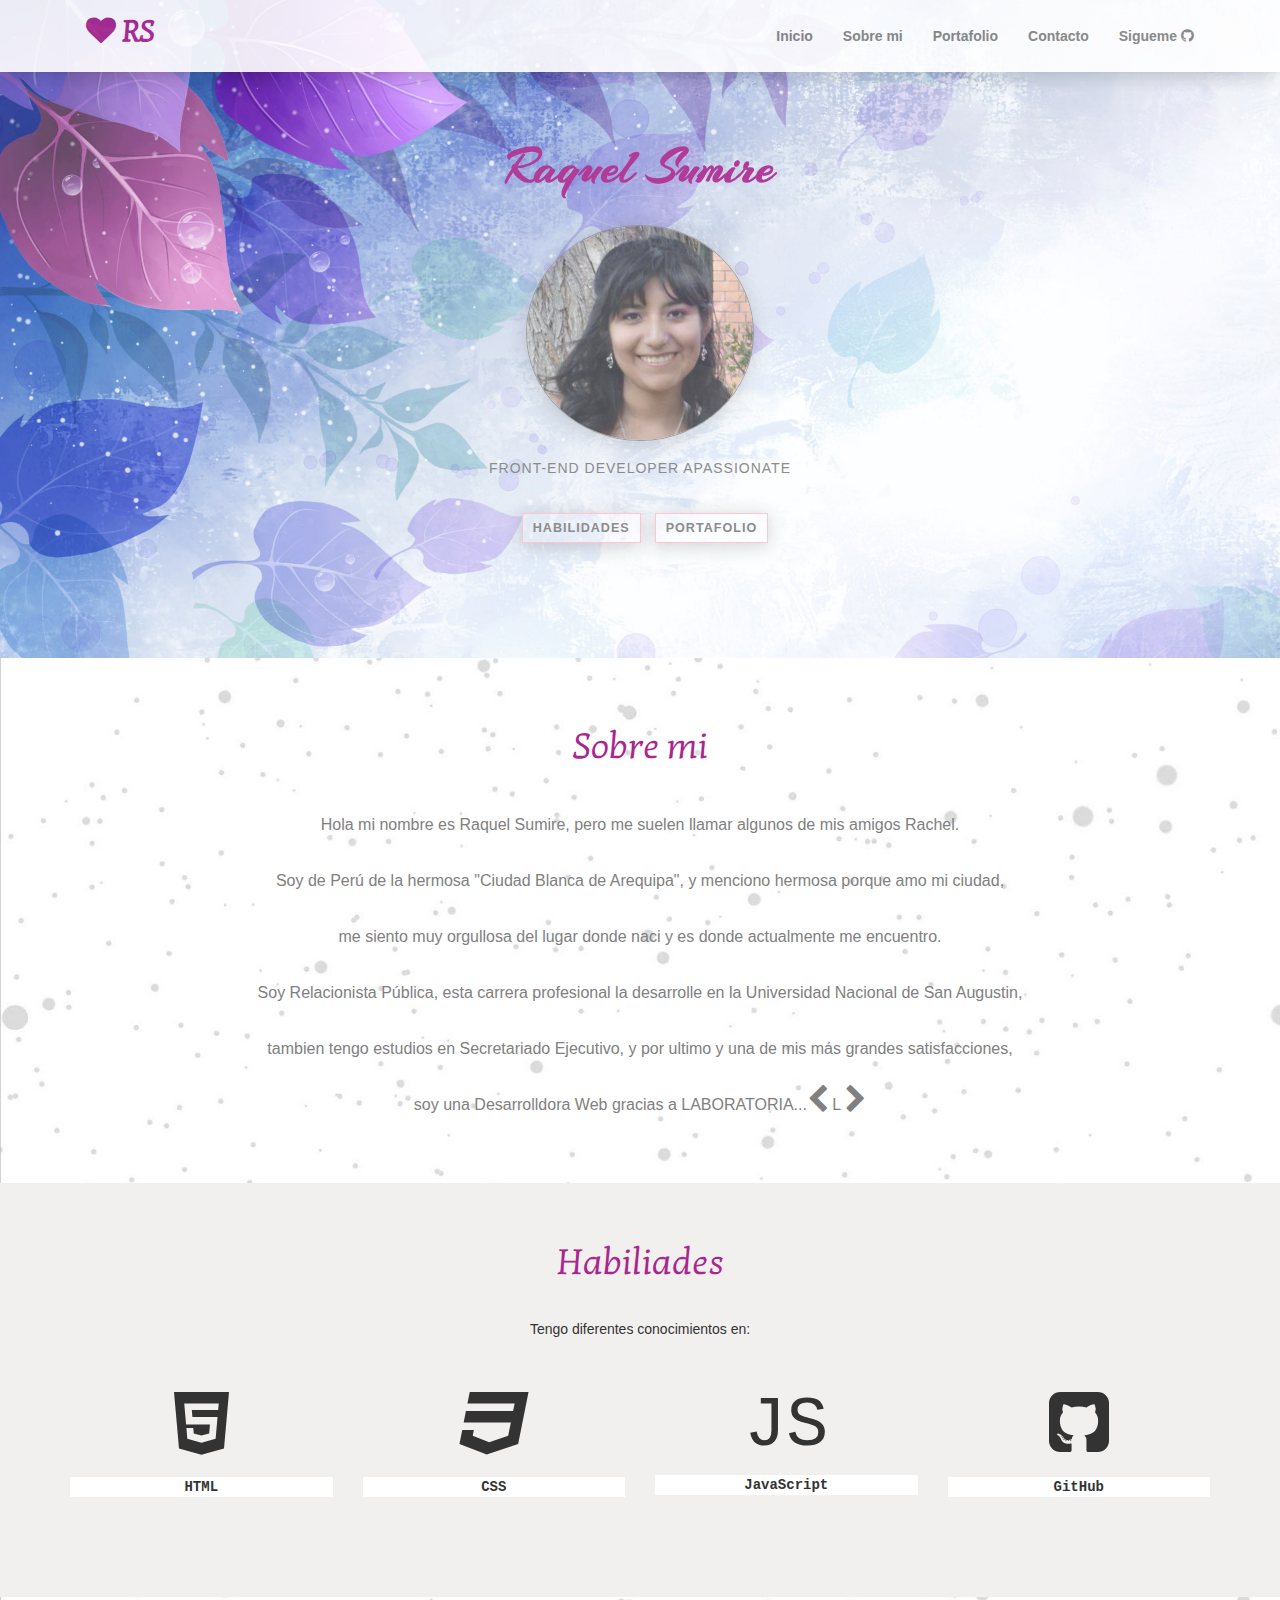
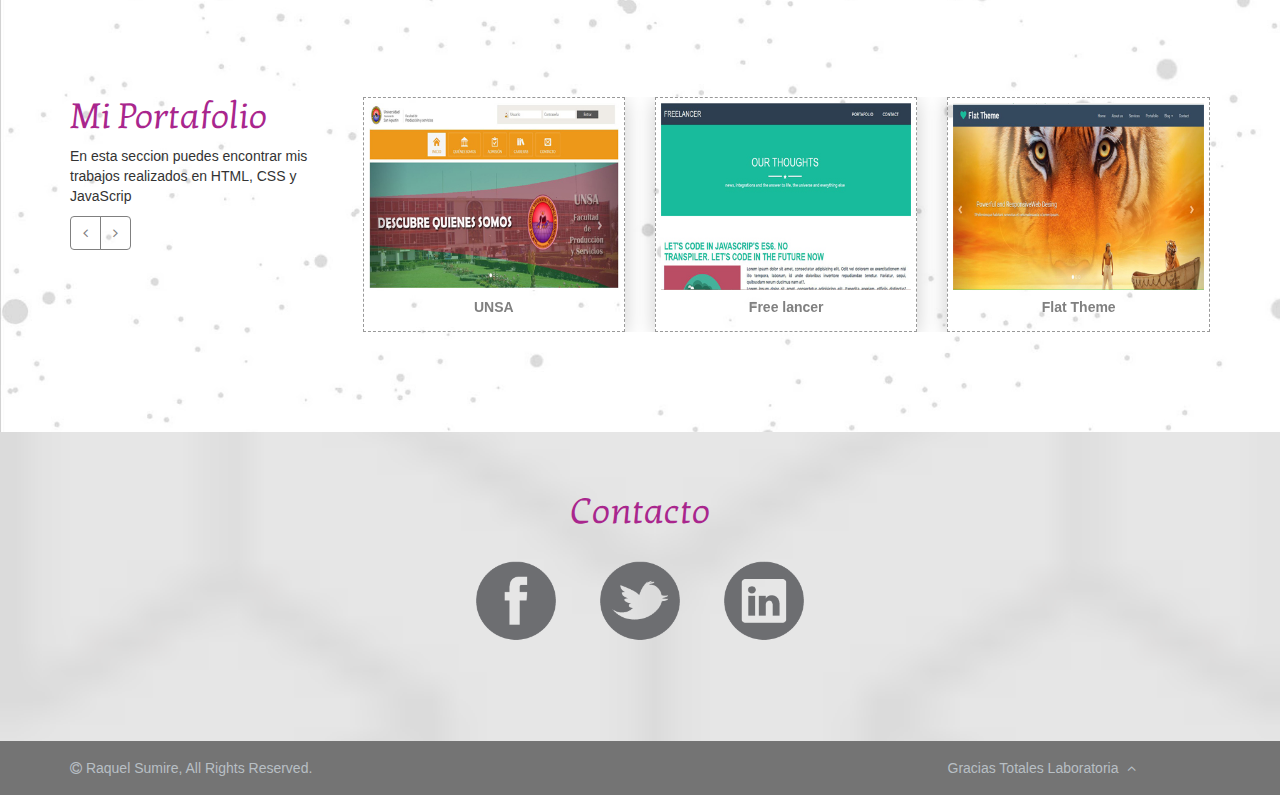
<file: index.html>
<!doctype html>
<html>
<head>
 <title>Raquel Sumire</title>
  <meta charset="UTF-8">
  <meta name="viewport" content="width=device-width, initial-scale=1, maximum-scale=1">
  <meta http-equiv="X-UA-Compatible" content="IE=edge">
  <meta name="description" content="Pagina que describe los modelos de paginas web elaboradas por Raquel Sumire">
  <meta name="author" content="Raquel-Sumire">
  <meta property="og:url" content="http://raquelsumire.github.io/" />
  <meta property="og:type"  content="Mi Pagina" />
  <meta property="og:title" content="" />
  <meta property="og:description" content="How much does culture influence creative thinking?" />
  <meta property="og:image"  content="http://static01.nyt.com/images/2015/02/19/arts/international/19iht-btnumbers19A/19iht-btnumbers19A-facebookJumbo-v2.jpg" />
  <link rel="stylesheet" href="css/bootstrap.min.css">
  <link rel="stylesheet" href="css/main.css">
  <link href="font-awesome/css/font-awesome.min.css" rel="stylesheet" type="text/css">
  <link href='https://fonts.googleapis.com/css?family=Kotta+One|Arizonia' rel='stylesheet' type='text/css'>
  <link href='http://fonts.googleapis.com/css?family=Oswald' rel='stylesheet' type='text/css'>
</head>
<body>
<!-- MENU -->
<header>
<div class="container">
    <div class="row">
        <div class="col-md-12">
            <nav class="navbar navbar-default">
    <!-- Brand and toggle get grouped for better mobile display -->
                <div class="navbar-header">
                  <button type="button" class="navbar-toggle collapsed" data-toggle="collapse" data-target="#bs-example-navbar-collapse-1" 
                   aria-expanded="false">
                    <span class="sr-only">Toggle navigation</span>
                    <span class="icon-bar"></span>
                    <span class="icon-bar"></span>
                    <span class="icon-bar"></span>
                  </button>
                </div>
    <!-- Collect the nav links, forms, and other content for toggling -->
                <div class="collapse navbar-collapse" id="bs-example-navbar-collapse-1">
                    <ul class="nav navbar-nav navbar">
                        <li class="logo"><i class="fa fa-heart"></i> RS</li>
                    </ul>
                
                      <ul class="nav navbar-nav navbar navbar-right">
                        <li><a href="index.html">Inicio</a></li>
                        <li><a href="#sobremi">Sobre mi</a></li>
                        <li><a href="#portafolio">Portafolio</a></li>
                        <li><a href="#contacto">Contacto</a></li>
                        <li class="sigueme"><a href="https://github.com/RaquelSumire" target="_blank">Sigueme <i class="fa fa-github"></i></a></li> 
                    </ul>
                    
                </div><!-- /.navbar-collapse -->
            </nav>
        </div>
    </div>
</div>
</header>
<!--BANNER &nbsp;-->
<div id="mibanner">
    <div class="container text-center">
       <div class="row">
           <div class="col-md-12">
                <h1 class="titulo">Raquel Sumire</h1>
                <img src="images/mifoto.jpg"> 
                <h5>Front-end developer apassionate</h5> 
           </div>
            <a href="#habilidades">Habilidades</a>
            <a href="#portafolio">Portafolio</a>
        </div>
    </div>
</div>
<!--SOBRE MI-->
<div id="sobremi">
    <div class="container text-center">
       <div class="row">
           <div class="col-md-12">
                <h1><br>Sobre mi</h1>
                <br>
                <p>Hola mi nombre es Raquel Sumire, pero me suelen llamar algunos de mis amigos Rachel.<br>
                Soy de Perú de la hermosa "Ciudad Blanca de Arequipa", y menciono hermosa porque amo mi ciudad, <br>
                 me siento muy orgullosa del lugar donde naci y es donde actualmente me encuentro.<br>
                 Soy Relacionista Pública, esta carrera profesional la desarrolle en la Universidad Nacional de San Augustin,<br>
                 tambien tengo estudios en Secretariado Ejecutivo, y por ultimo y una de mis más grandes satisfacciones, <br>
                 soy una Desarrolldora Web gracias a LABORATORIA...<i class="fa fa-chevron-left"></i> L <i class="fa fa-chevron-right"></i></p>
                 <a href="sobremi.html" target="_blank">
                 <!--<button type="button" class="btn btn-default"><i class="fa fa-eye"></i> Leer más</button>-->
                 </a>
                 <br>
           </div>
        </div>
    </div>
</div>
<!--HABILIDADES-->
<div id="habilidades">
    <div class="container text-center">
       <div class="row">
           <div class="col-md-12">
                <h1><br>Habiliades</h1><br>
                <h5>Tengo diferentes conocimientos en:</h5>
           </div>
           <div class="col-md-3">
               <h2><i class="fa fa-html5"></i></h2>
               <p>HTML</p>
           </div>
           <div class="col-md-3">
               <h2><i class="fa fa-css3"></i></h2>
               <p>CSS</p>
           </div>
           <div class="col-md-3">
               <h2>JS</h2>
               <p>JavaScript</p>
           </div>
           <div class="col-md-3">
               <h2><i class="fa fa-github-square"></i></h2>
               <p>GitHub</p>
           </div>
        </div>
    </div>
</div>
<!--MI PORTAFOLIO-->
<div id="portafolio">
    <div class="container">
        <div class="row">
          <div class="col-md-3">
            <h1>Mi Portafolio</h1>
            <p>En esta seccion puedes encontrar mis trabajos realizados en HTML, CSS y JavaScrip</p>
            <div id="boton" class="btn-group">
              <a  class="btn" href="#scroller" data-slide="prev"><i class="fa fa-angle-left"></i></a>
              <a  class="btn" href="#scroller" data-slide="next"><i class="fa fa-angle-right"></i></a>
            </div>
          </div>
          <br>
          <div class="col-md-9">
            <div id="scroller" class="carousel slide">
              <div class="carousel-inner">
                <div class="item active">
                  <div class="row">
                    <div class="col-xs-4">
                      <div class="portfolio-item">
                        <div class="item-inner">
                         <a href="http://raquelsumire.github.io/Hackaton-unsa/" target="_blank">
                          <img class="img-responsive" src="images/portafolio/1.jpg" alt=""></a>
                          <h5>
                            UNSA
                          </h5>
                        </div>
                      </div>
                    </div>
                    <div class="col-xs-4">
                      <div class="portfolio-item">
                        <div class="item-inner">
                          <a href="http://raquelsumire.github.io/Freelancer/" target="_blank">
                          <img class="img-responsive" src="images/portafolio/4.jpg" alt=""></a>
                          <h5>
                            Free lancer
                          </h5>
                        </div>
                      </div>
                    </div>
                    <div class="col-xs-4">
                      <div class="portfolio-item">
                        <div class="item-inner">
                          <a href="http://raquelsumire.github.io/flat-theme/" target="_blank">
                          <img class="img-responsive" src="images/portafolio/2.jpg" alt=""></a>
                          <h5>
                            Flat Theme 
                          </h5>
                        </div>
                      </div>
                    </div>
                  </div><!--/row-->
                </div><!--/item-->
                <div class="item">
                  <div class="row">
                    <div class="col-xs-4">
                      <div class="portfolio-item">
                        <div class="item-inner">
                          <a href="http://raquelsumire.github.io/Prime-Themes/" target="_blank">
                          <img class="img-responsive" src="images/portafolio/3.jpg" alt="" ></a>
                          <h5>
                            Primes
                          </h5>
                        </div>
                      </div>
                    </div>
                    <div class="col-xs-4">
                      <div class="portfolio-item">
                        <div class="item-inner">
                          <a href="http://raquelsumire.github.io/GridSystem/" target="_blank">
                          <img class="img-responsive" src="images/portafolio/5.jpg" alt="" ></a>
                          <h5>
                            Grid System
                          </h5>
                        </div>
                      </div>
                    </div>
                    <div class="col-xs-4">
                      <div class="portfolio-item">
                        <div class="item-inner">
                          <a href="http://raquelsumire.github.io/" target="_blank">
                          <img class="img-responsive" src="images/portafolio/6.jpg" alt="" ></a>
                          <h5>
                            Mi Página
                          </h5>
                        </div>
                      </div>
                    </div>
                  </div>
                </div><!--/item-->
                
                   <div class="item">
                  <div class="row">
                    <div class="col-xs-4">
                      <div class="portfolio-item">
                        <div class="item-inner">
                          <a href="http://raquelsumire.github.io/Bootstrap-Gird-System/" target="_blank">
                          <img class="img-responsive" src="images/portafolio/7.jpg" alt="" ></a>
                          <h5>
                            Grid System 2
                          </h5>
                        </div>
                      </div>
                    </div>
                    <div class="col-xs-4">
                      <div class="portfolio-item">
                        <div class="item-inner">
                          <a href="http://raquelsumire.github.io/Chicama/" target="_blank">
                          <img class="img-responsive" src="images/portafolio/8.jpg" alt="" ></a>
                          <h5>
                            Chicama
                          </h5>
                        </div>
                      </div>
                    </div>
                    <div class="col-xs-4">
                      <div class="portfolio-item">
                        <div class="item-inner">
                          <a href="http://raquelsumire.github.io/MiPrimerLayaout/" target="_blank">
                          <img class="img-responsive" src="images/portafolio/9.jpg" alt="" ></a>
                          <h5>
                            Layout
                          </h5>
                        </div>
                      </div>
                    </div>
                  </div>
                </div><!--/item-->
                
              </div>
            </div>
          </div>
        </div><!--/row-->
      </div>
</div>
<!--CONTACTO-->
 <div id="contacto">
    <div class="container">
      <div class="row">
         <h1>Contacto</h1>
          <div class="col-md-12">
             <ul>
             <li><a href="https://www.facebook.com/Raquel.C.Sumire" target="_blank"><img src="images/facebook.png"></a></li>
             <li><a href="https://twitter.com/RaquelSumire" target="_blank"><img src="images/twitter.png"></a></li>
             <li><a href="https://pe.linkedin.com/in/raquelsumire" target="_blank"><img src="images/linkedin.png"></a></li>
             </ul>
          </div>
      </div>
      <div class="row">
             <div style="padding-left:170px" class="col-md-12">
                 <br>
                  <div class="fb-like"
                      data-share="true"
                      data-width="450"
                      data-show-faces="true">
                  </div>
             </div>
      </div>
    </div>
</div>
<!--FOOTER-->
<div id="footer">
    <div class="container">
        <div class="row">
            <div class="col-xs-6 col-md-9">
                <h5><i class="fa fa-copyright"></i> Raquel Sumire, All Rights Reserved.</h5>
            </div>
            <div class="col-xs-6 col-md-3">
                <ul>
                    <li><h5>Gracias Totales Laboratoria <codigo que transforma></codigo></h5></li>
                    <li><a href="" id="arrow-up"><i class="fa fa-angle-up"></i></a></li>
                </ul>
            </div>
        </div>
    </div>
</div>

  <!--JAVA -->
    <script src="js/jquery.js"></script>
    <script src="js/bootstrap.min.js"></script>
    <script src="tweenmax/TweenMax.min.js"></script>
    <script src="tweenmax/plugins/ScrollToPlugin.min.js"></script>
    <script src="js/main.js"></script>
    <script>
  window.fbAsyncInit = function() {
    FB.init({
      appId      : '143190242724645',
      xfbml      : true,
      version    : 'v2.5'
    });
  };

  (function(d, s, id){
     var js, fjs = d.getElementsByTagName(s)[0];
     if (d.getElementById(id)) {return;}
     js = d.createElement(s); js.id = id;
     js.src = "https://connect.facebook.net/en_US/sdk.js";
     fjs.parentNode.insertBefore(js, fjs);
   }(document, 'script', 'facebook-jssdk'));
   </script>
</body>
</html>
</file>
<file: css/main.css>
@media screen and (min-width:241px) and (max-width:320px)  {
    .titulo{ font-size: 40px; }
    #sobremi p{ font-size: 11px;}
    #contacto li a img{ height: 40px;}
    #footer h5{ font-size: 7px;}
}
/*GENERAL*/
* ul{
  padding: 0px;
}
* a{
    text-decoration: none;
}
* li{
    list-style: none;
}

/*MENU PARA TODAS LAS PAGINAS*/
header{
    width: 100%;
    background: #fff;
    opacity: 0.9;
    position: fixed; 
    z-index: 999;
    box-shadow: 0 3px 20px rgba(0,0,0,0.2);
    font-weight: bold;
}
.navbar-default{
    background: #fff;
    border: none;
    margin-bottom: 10px;
}
#bs-example-navbar-collapse-1{
    background: #fff;
    padding-top: 10px;
}
#bs-example-navbar-collapse-1 a{
    color:grey;
    font-weight: bold;
    transition:all 0.3s;
}
#bs-example-navbar-collapse-1 a:hover, #bs-example-navbar-collapse-1 .active{
    background: #A9268D;
    color: #fff;
    text-transform: uppercase;
}
.navbar-toggle.collapsed{
    margin: 12px 0px;
}
.navbar-right li{
    font-weight: bold;
    display: inline-block;
}
.navbar-right i{
    color: grey;
    font-size: 30px;
}
.logo{
    font-family: 'Kotta One', serif;
    font-size: 30px;
    color: #A9268D;
}
.sigueme i{
    font-size: 15px;
}

/*MI BANNER*/
#mibanner{
	background: url("../images/mibanner2.jpg") center;
	background-size: cover;
    padding: 120px 0px;
    opacity: 0.9;
}
#mibanner img{
    width: 20%;
	color:#DF01A5;
    border-radius: 100%;
    opacity:0.8;
    border: 1px solid grey;
    box-shadow: 0 3px 20px rgba(0,0,0,0.2);
    margin: 20px 0px 20px 0px;
}
#mibanner h1{
    color: #A9268D;
    font-weight: bold;
    font-family: 'Arizonia';
    font-size: 50px;
}
#mibanner h5{
    margin: 0px 0px 40px 0px;
    letter-spacing: 1px;
    color: gray;
    text-transform: uppercase;
}
#mibanner a{
    border: 1px solid pink;
    box-shadow: 0 3px 20px rgba(0,0,0,0.2);
    font-weight: bold;
    padding: 7px 10px;
    color: grey;
    text-transform: uppercase;
    font-size: 0.9em;
    letter-spacing: 1px;
    margin-left: 10px;
}
#mibanner a:hover{
    background: grey;
    color: #fff;
    padding: 13px;
    text-decoration: none;
}

/*SOBRE MI*/ 
#sobremi{
    background: url("../images/mifondo2.jpg") center;
    background-size: cover;
    padding: 10px 0px 20px 0px;
    color: grey;
}
#sobremi h1{
    font-family: 'Kotta One', serif;
    color: #A9268D;
}
#sobremi h3{
    padding: 0px;
    margin: 0px;
}
#sobremi p{
    line-height: 3.5;
    font-size: 16px;
}
#sobremi i{
    font-size: 30px;
}

/*HABILIDADES*/
#habilidades{
    padding: 0px 0px 90px 0px;
    background-color: #f2efef;
}
#habilidades h1{
    color: #A9268D;
    font-family: 'Kotta One', serif;
}
#habilidades h5{
    padding-bottom: 20px;
}
#habilidades i, #habilidades h2{
    font-size: 70px;
}
#habilidades h2{
    font-family: monospace;
}
#habilidades i:hover, #habilidades h2:hover, #habilidades p:hover{
    color: #A9268D;
    overflow: visible;
}
#habilidades p{
    font-family: monospace;
    font-weight: bold;
    background: #fff;
    overflow: hidden;
}
/*MI PORTAFOLIO*/
#portafolio{
    background: url("../images/mifondo2.jpg") center;
    background-size: cover;
    padding: 80px 0px 100px 0px;
}

#portafolio h1{
    color: #A9268D;
    font-family: 'Kotta One', serif;
}
#portafolio .btn{
    border: 1px solid grey;
    color: grey;
}
#portafolio a:hover{
    background: #fff;
    color: #A9268D;
}
#portafolio #boton .active{
    background: grey;
    color: #fff;
}
#portafolio h5{
    text-align: center;
    color: gray;
    font-weight: bold;
}
#portafolio .item-inner{
    padding: 5px;
    border: 1px dashed #999;
    box-shadow: 0 3px 20px rgba(0,0,0,0.2);
}

/*PAGINA SOBRE-ME*/
#sobre-mi{
    overflow: hidden;
    padding-bottom: 30px;
}
#sobre-mi video{
    opacity: 0.6;
}
#filtro{
	background: rgba(0,0,0,.7); width: 100%;  padding: 0px; margin: 0px; 
}
.mis-titulos{
    z-index: 700;
    width: 100%;
    margin: 25% 0%;
    text-align: center;
    color: #fff;
}

/*CONTACTO*/
#contacto{
	background: url("../images/footer.png") center center;
    background-size: cover;
	text-align: center;
    padding: 40px 0px 50px 0px;
}
#contacto h1{
    color: #A9268D;
    font-family: 'Kotta One', serif;
}
#contacto li{
	display: inline-block;
	list-style: none;
}
#contacto img{
	margin: 20px;
    height: 80px;
}
#contacto a:hover{
	transform:scale(1.1);
	transition:all 0.6s;
	display: block;
}
/*FOOTER*/
#footer{
    background: #747474;
    color: #b8bfc4;
}
#footer h5{
    padding-top: 10px;
}
#footer li{
    display: inline-block;
    padding-right: 5px;
}
#footer a{
    color: #b8bfc4;
    text-decoration: none;
}
</file>
